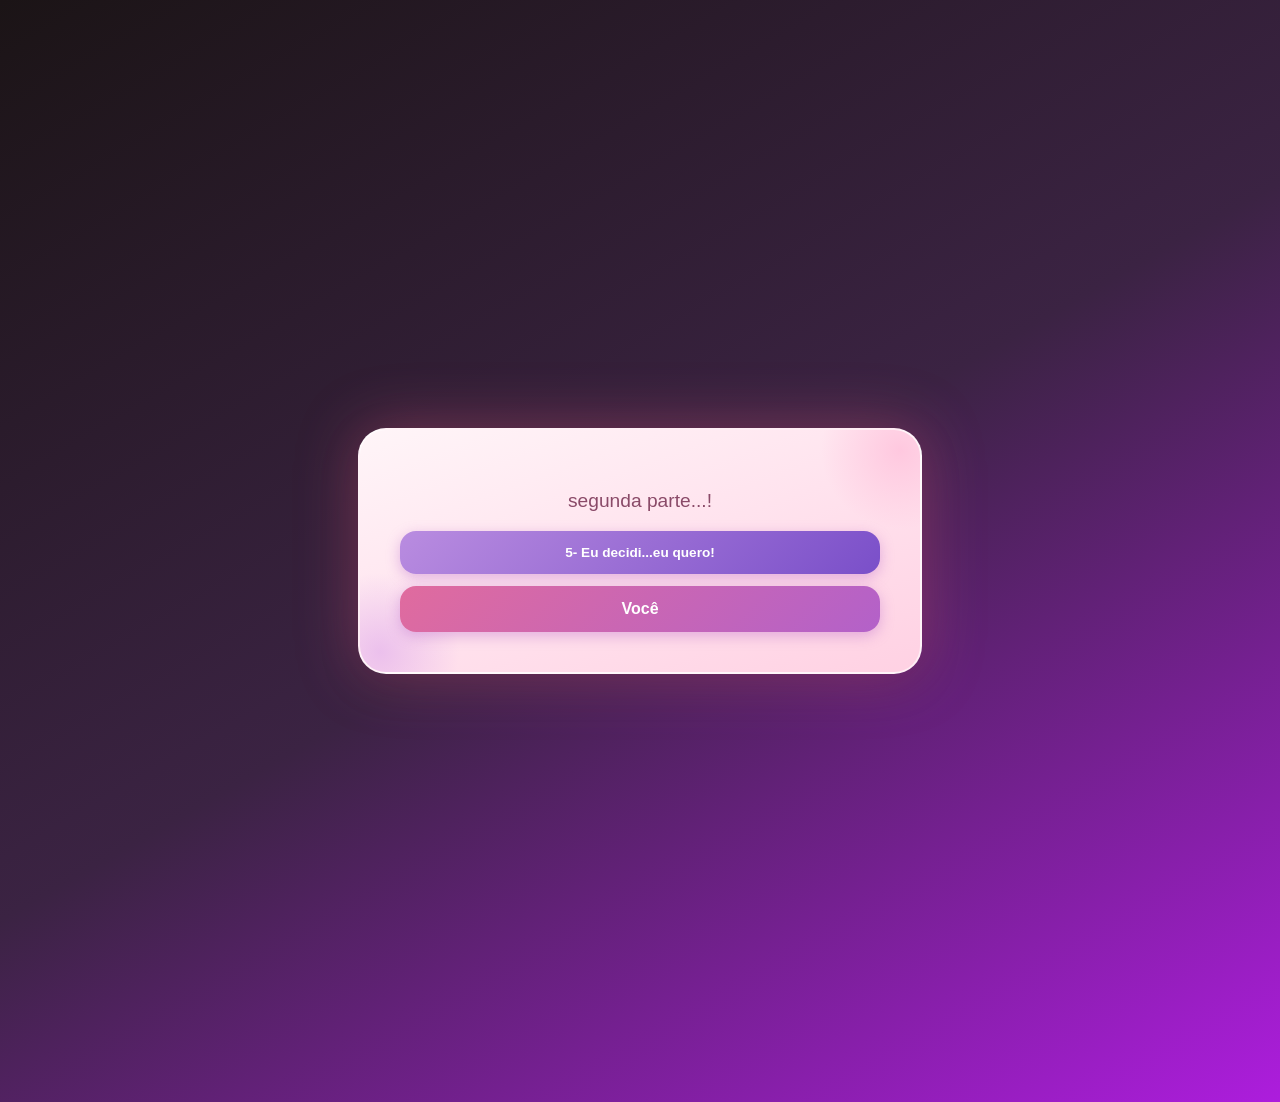
<file: index.html>
<!DOCTYPE html>
<html lang="pt-BR">

<head>
    <meta charset="UTF-8">
    <meta name="viewport" content="width=device-width, initial-scale=1.0">
    <title>Feliz Aniversário!</title>
    <link rel="stylesheet" href="styles.css">
</head>

<body>
    <div class="container">
        <p>segunda parte...!
        </p>
       
       

     
       
        <button id="Button5">5- Eu decidi...eu quero!</button>
        <button id="Buttonvoce">Você</button>


    </div>




     <script>
        document.getElementById('Buttonvoce').addEventListener('click', function () {
            window.location.href = 'voce/voce.html';
        });
    </script>

    <script>
        document.getElementById('Button5').addEventListener('click', function () {
            window.location.href = 'euquero/euquero.html';
        });
    </script>


</body>

</html>
</file>
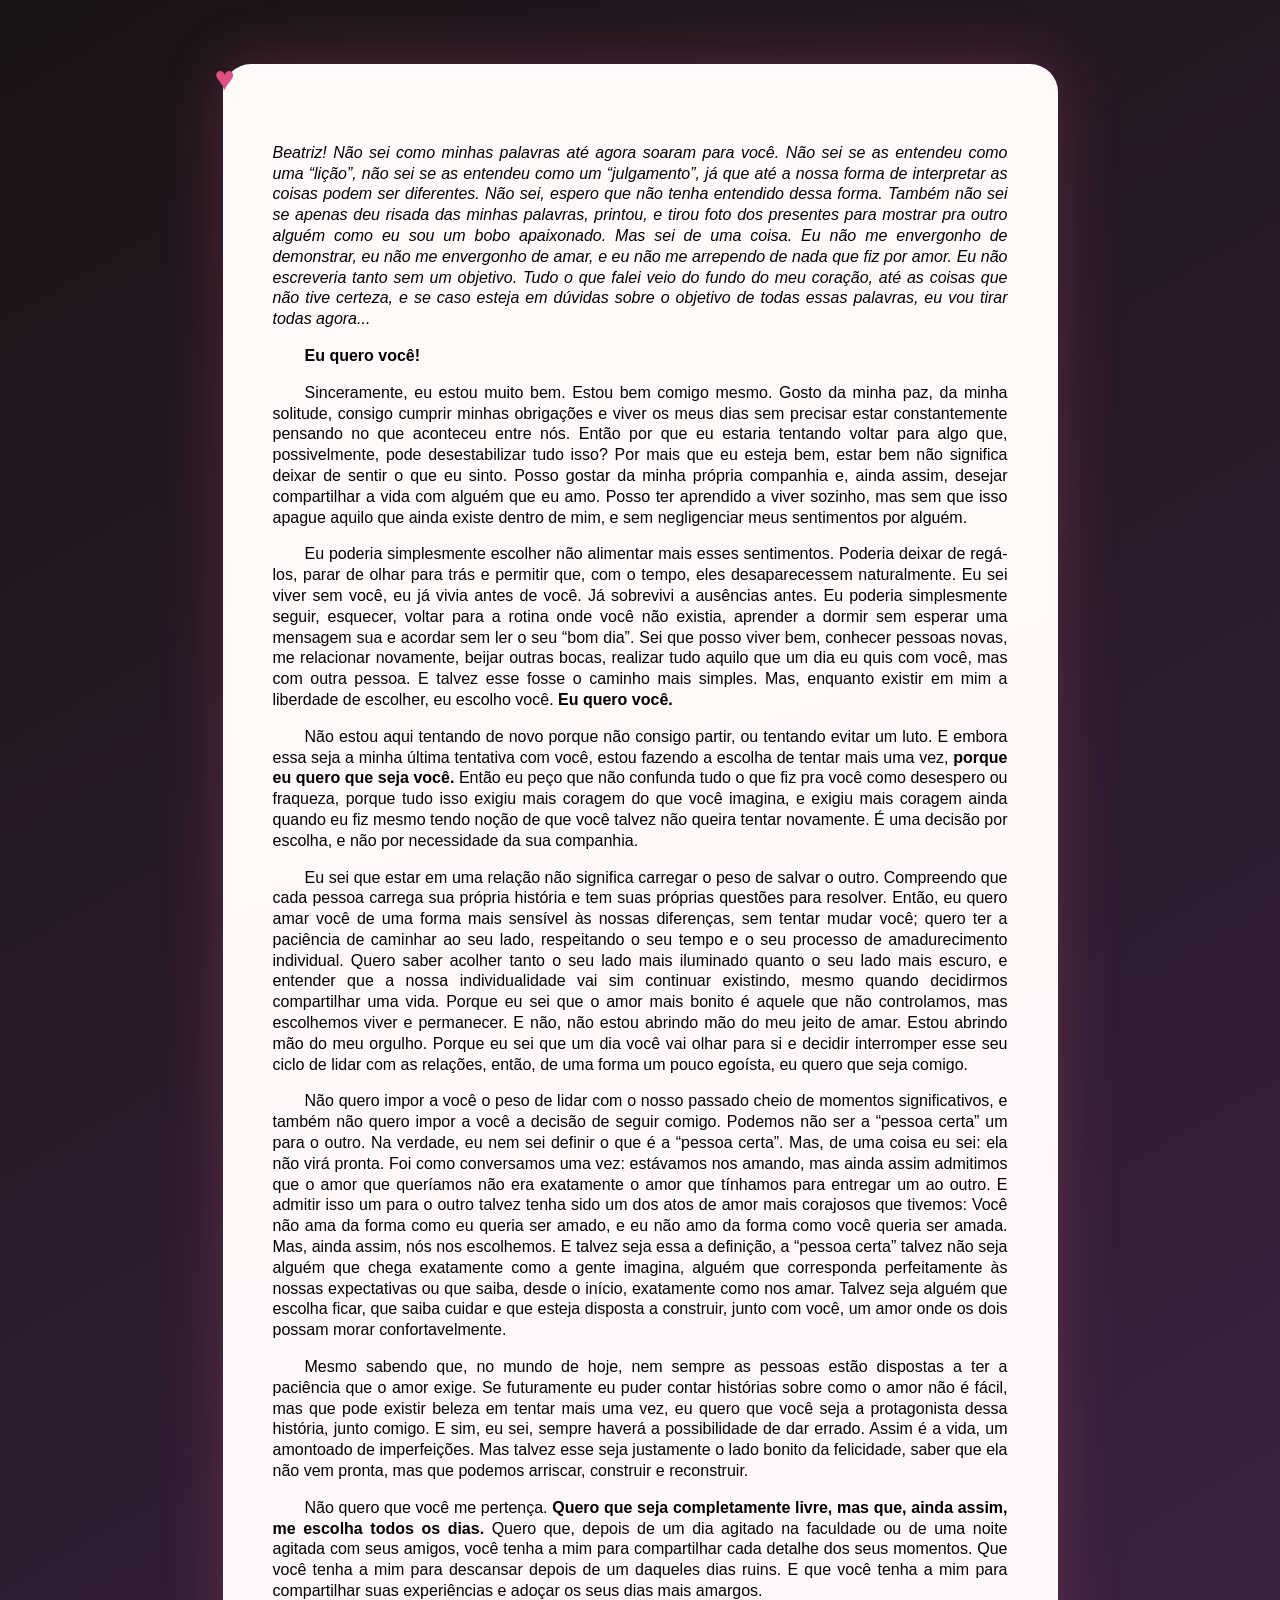
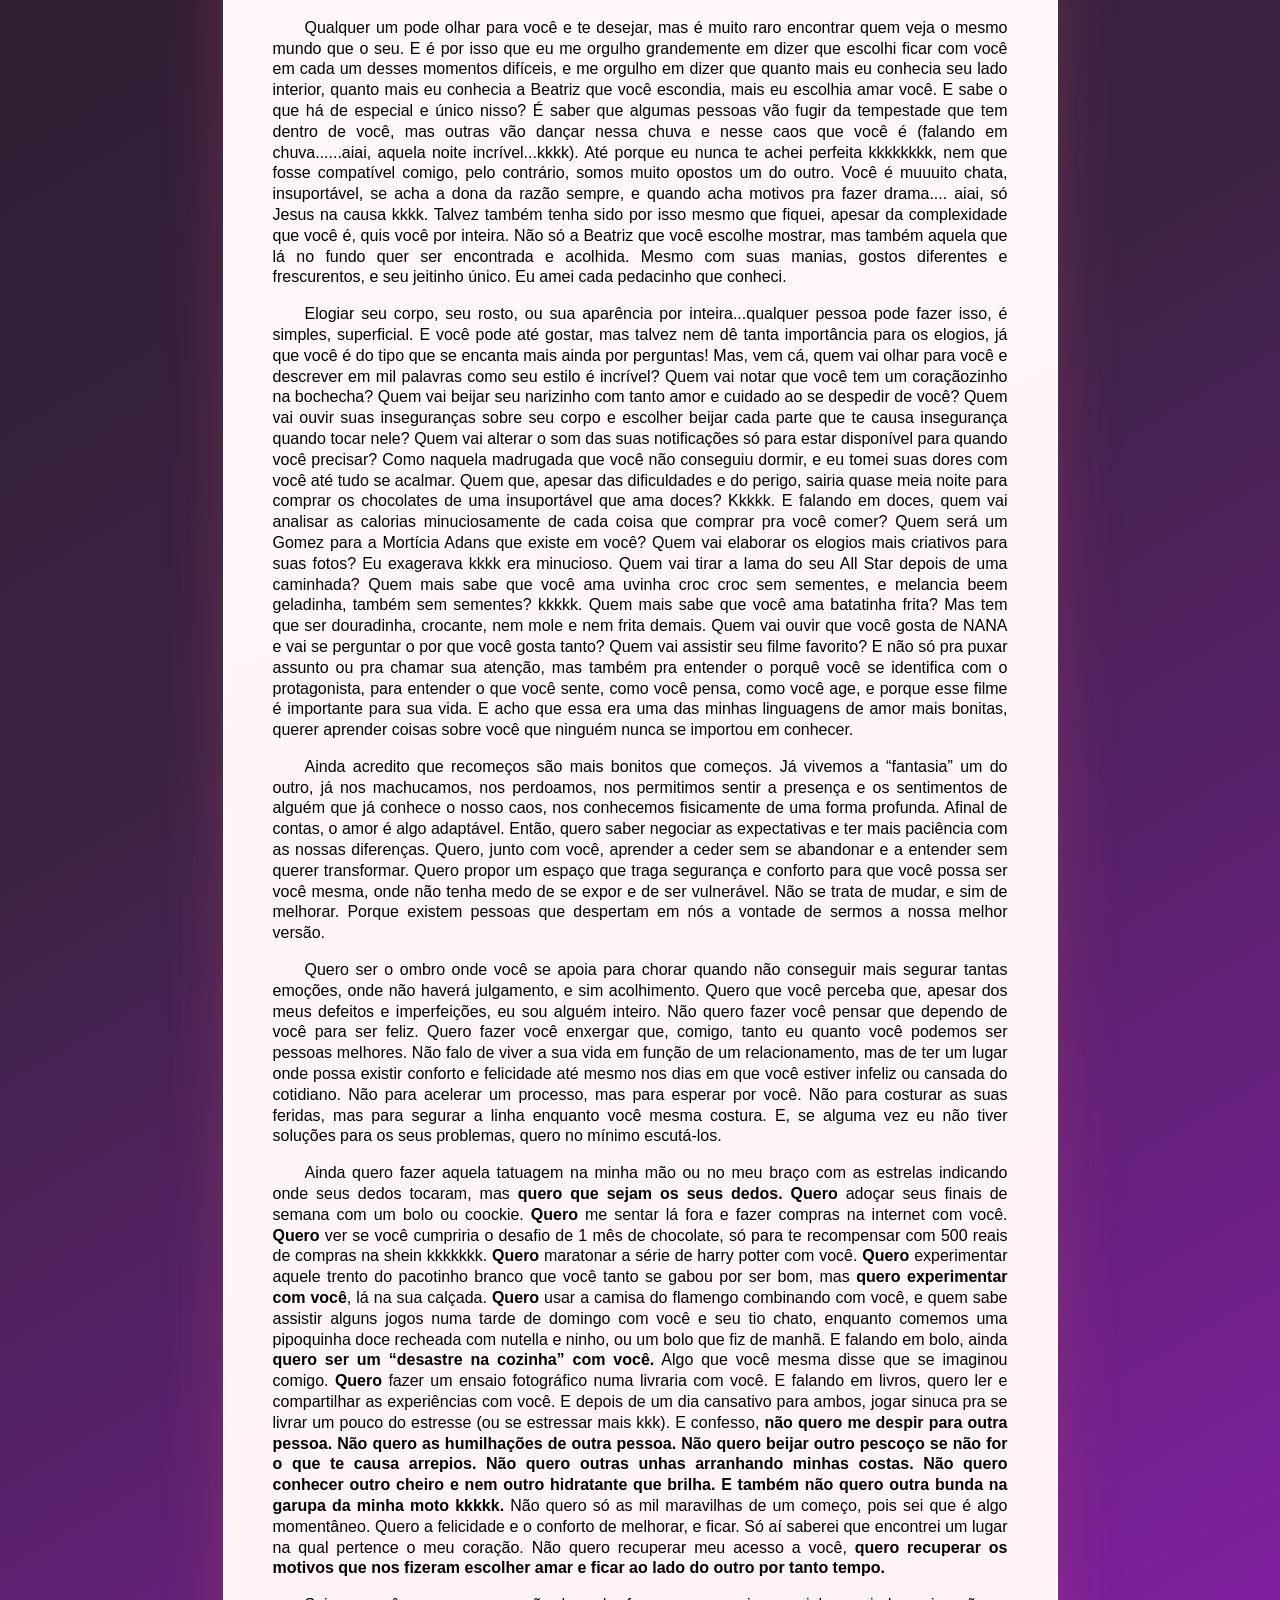
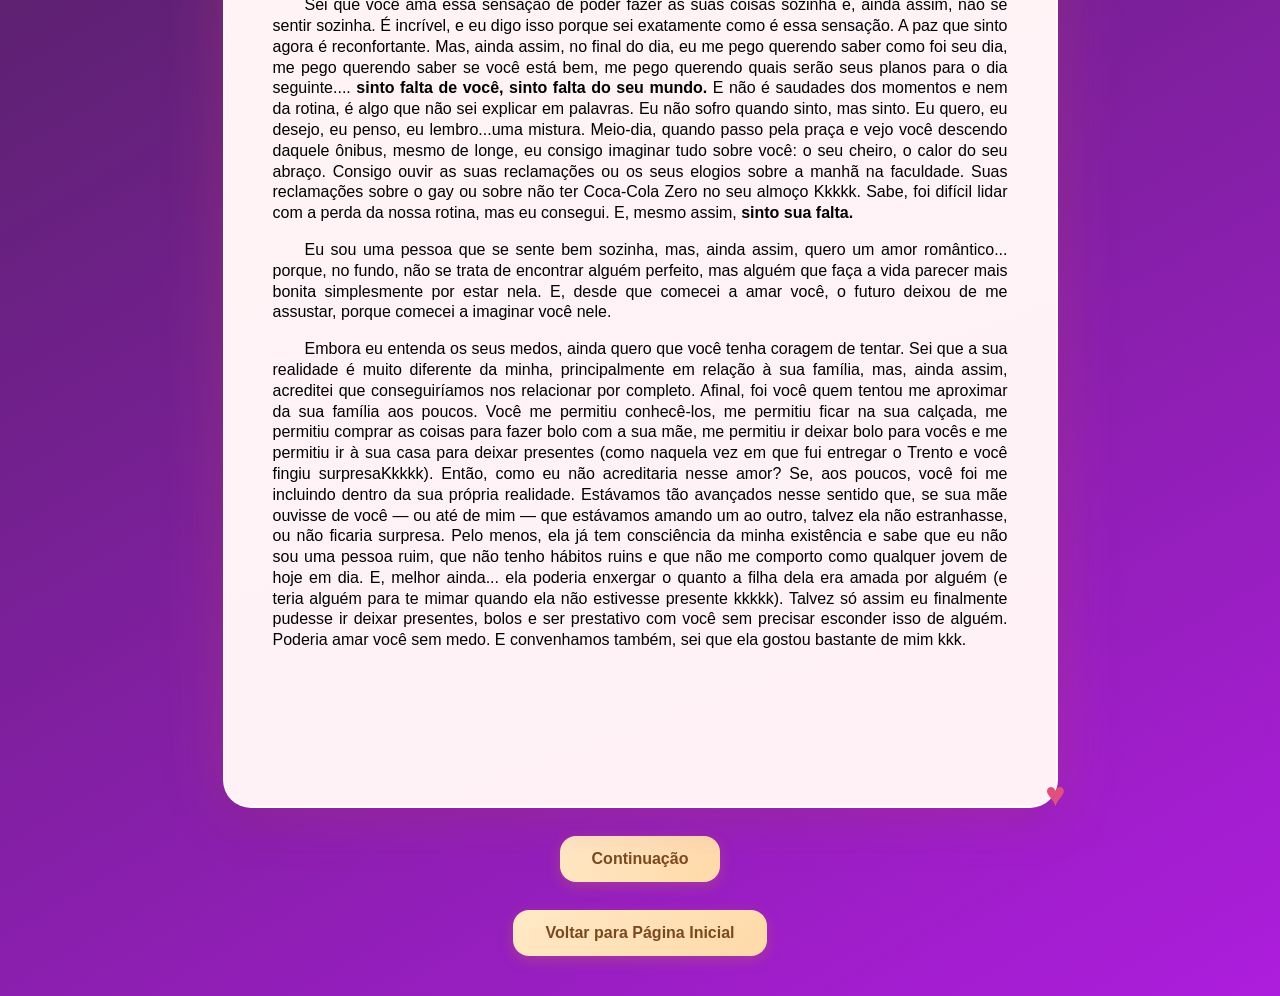
<file: euquero/euquero.html>
<!DOCTYPE html>
<html lang="es">

<head>
    <meta charset="UTF-8">
    <meta name="viewport" content="width=device-width, initial-scale=1.0">
    <title>Feliz aniversario</title>
    <link rel="stylesheet" href="euquero.css">
    <link rel="preconnect" href="https://fonts.googleapis.com">
    <link rel="preconnect" href="https://fonts.gstatic.com" crossorigin>
    <link href="https://fonts.googleapis.com/css2?family=Grey+Qo&display=swap" rel="stylesheet">
    <link rel="preconnect" href="https://fonts.googleapis.com">
    <link rel="preconnect" href="https://fonts.gstatic.com" crossorigin>
    <link
        href="https://fonts.googleapis.com/css2?family=Grey+Qo&family=Lora:ital,wght@0,400..700;1,400..700&display=swap"
        rel="stylesheet">
</head>

<body>
    <div class="contenedor">
        <div class="columna-izquierda">

            <div id="carta1">
                <br>
                <em>Beatriz! Não sei como minhas palavras até agora soaram para você. Não sei se as entendeu como uma
                    “lição”, não sei se as entendeu como um “julgamento”, já que até a nossa forma de interpretar as
                    coisas podem ser diferentes. Não sei, espero que não tenha entendido dessa forma. Também não sei se
                    apenas deu risada das minhas palavras, printou, e tirou foto dos presentes para mostrar pra outro
                    alguém como eu sou um bobo apaixonado.
                    Mas sei de uma coisa. Eu não me envergonho de demonstrar, eu não me envergonho de amar, e eu não me
                    arrependo de nada que fiz por amor. Eu não escreveria tanto sem um objetivo. Tudo o que falei veio
                    do fundo do meu coração, até as coisas que não tive certeza, e se caso esteja em dúvidas sobre o
                    objetivo de todas essas palavras, eu vou tirar todas agora...
                </em>
                <br>
                <p><strong>Eu quero você!</strong></p>

                <p>Sinceramente, eu estou muito bem. Estou bem comigo mesmo. Gosto da minha paz, da minha solitude,
                    consigo cumprir minhas obrigações e viver os meus dias sem precisar estar constantemente pensando no
                    que aconteceu entre nós. Então por que eu estaria tentando voltar para algo que, possivelmente, pode
                    desestabilizar tudo isso? Por mais que eu esteja bem, estar bem não significa deixar de sentir o que
                    eu sinto. Posso gostar da minha própria companhia e, ainda assim, desejar compartilhar a vida com
                    alguém que eu amo. Posso ter aprendido a viver sozinho, mas sem que isso apague aquilo que ainda
                    existe dentro de mim, e sem negligenciar meus sentimentos por alguém.</p>

                <p> Eu poderia simplesmente escolher não alimentar mais esses sentimentos. Poderia deixar de regá-los,
                    parar de olhar para trás e permitir que, com o tempo, eles desaparecessem naturalmente. Eu sei viver
                    sem você, eu já vivia antes de você. Já sobrevivi a ausências antes. Eu poderia simplesmente seguir,
                    esquecer, voltar para a rotina onde você não existia, aprender a dormir sem esperar uma mensagem sua
                    e acordar sem ler o seu “bom dia”. Sei que posso viver bem, conhecer pessoas novas, me relacionar
                    novamente, beijar outras bocas, realizar tudo aquilo que um dia eu quis com você, mas com outra
                    pessoa. E talvez esse fosse o caminho mais simples. Mas, enquanto existir em mim a liberdade de
                    escolher, eu escolho você. <strong>Eu quero você.</strong></p>

                <p>Não estou aqui tentando de novo porque não consigo partir, ou tentando evitar um luto. E embora essa
                    seja a minha última tentativa com você, estou fazendo a escolha de tentar mais uma vez,
                    <strong>porque eu
                        quero que seja você.</strong> Então eu peço que não confunda tudo o que fiz pra você como
                    desespero ou
                    fraqueza, porque tudo isso exigiu mais coragem do que você imagina, e exigiu mais coragem ainda
                    quando eu fiz mesmo tendo noção de que você talvez não queira tentar novamente. É uma decisão por
                    escolha, e não por necessidade da sua companhia.
                </p>

                <p>Eu sei que estar em uma relação não significa carregar o peso de salvar o outro. Compreendo que cada
                    pessoa carrega sua própria história e tem suas próprias questões para resolver. Então, eu quero amar
                    você de uma forma mais sensível às nossas diferenças, sem tentar mudar você; quero ter a paciência
                    de caminhar ao seu lado, respeitando o seu tempo e o seu processo de amadurecimento individual.
                    Quero saber acolher tanto o seu lado mais iluminado quanto o seu lado mais escuro, e entender que a
                    nossa individualidade vai sim continuar existindo, mesmo quando decidirmos compartilhar uma vida.
                    Porque eu sei que o amor mais bonito é aquele que não controlamos, mas escolhemos viver e
                    permanecer. E não, não estou abrindo mão do meu jeito de amar. Estou abrindo mão do meu orgulho.
                    Porque eu sei que um dia você vai olhar para si e decidir interromper esse seu ciclo de lidar com as
                    relações, então, de uma forma um pouco egoísta, eu quero que seja comigo.</p>

                <p>Não quero impor a você o peso de lidar com o nosso passado cheio de momentos significativos, e também
                    não quero impor a você a decisão de seguir comigo. Podemos não ser a “pessoa certa” um para o outro.
                    Na verdade, eu nem sei definir o que é a “pessoa certa”. Mas, de uma coisa eu sei: ela não virá
                    pronta. Foi como conversamos uma vez: estávamos nos amando, mas ainda assim admitimos que o amor que
                    queríamos não era exatamente o amor que tínhamos para entregar um ao outro. E admitir isso um para o
                    outro talvez tenha sido um dos atos de amor mais corajosos que tivemos: Você não ama da forma como
                    eu queria ser amado, e eu não amo da forma como você queria ser amada. Mas, ainda assim, nós nos
                    escolhemos. E talvez seja essa a definição, a “pessoa certa” talvez não seja alguém que chega
                    exatamente como a gente imagina, alguém que corresponda perfeitamente às nossas expectativas ou que
                    saiba, desde o início, exatamente como nos amar. Talvez seja alguém que escolha ficar, que saiba
                    cuidar e que esteja disposta a construir, junto com você, um amor onde os dois possam morar
                    confortavelmente.</p>

                <p>Mesmo sabendo que, no mundo de hoje, nem sempre as pessoas estão dispostas a ter a paciência que o
                    amor exige. Se futuramente eu puder contar histórias sobre como o amor não é fácil, mas que pode
                    existir beleza em tentar mais uma vez, eu quero que você seja a protagonista dessa história, junto
                    comigo. E sim, eu sei, sempre haverá a possibilidade de dar errado. Assim é a vida, um amontoado de
                    imperfeições. Mas talvez esse seja justamente o lado bonito da felicidade, saber que ela não vem
                    pronta, mas que podemos arriscar, construir e reconstruir.
                </p>

                <p> Não quero que você me pertença. <strong>Quero que seja completamente livre, mas que, ainda assim, me
                        escolha
                        todos os dias.</strong> Quero que, depois de um dia agitado na faculdade ou de uma noite agitada
                    com seus
                    amigos, você tenha a mim para compartilhar cada detalhe dos seus momentos. Que você tenha a mim para
                    descansar depois de um daqueles dias ruins. E que você tenha a mim para compartilhar suas
                    experiências e adoçar os seus dias mais amargos.</p>

                <p>Qualquer um pode olhar para você e te desejar, mas é muito raro encontrar quem veja o mesmo mundo que
                    o seu. E é por isso que eu me orgulho grandemente em dizer que escolhi ficar com você em cada um
                    desses momentos difíceis, e me orgulho em dizer que quanto mais eu conhecia seu lado interior,
                    quanto mais eu conhecia a Beatriz que você escondia, mais eu escolhia amar você. E sabe o que há de
                    especial e único nisso? É saber que algumas pessoas vão fugir da tempestade que tem dentro de você,
                    mas outras vão dançar nessa chuva e nesse caos que você é (falando em chuva......aiai, aquela noite
                    incrível...kkkk). Até porque eu nunca te achei perfeita kkkkkkkk, nem que fosse compatível comigo,
                    pelo contrário, somos muito opostos um do outro. Você é muuuito chata, insuportável, se acha a dona
                    da razão sempre, e quando acha motivos pra fazer drama.... aiai, só Jesus na causa kkkk. Talvez
                    também tenha sido por isso mesmo que fiquei, apesar da complexidade que você é, quis você por
                    inteira. Não só a Beatriz que você escolhe mostrar, mas também aquela que lá no fundo quer ser
                    encontrada e acolhida. Mesmo com suas manias, gostos diferentes e frescurentos, e seu jeitinho
                    único. Eu amei cada pedacinho que conheci. </p>

                <p>Elogiar seu corpo, seu rosto, ou sua aparência por inteira...qualquer pessoa pode fazer isso, é
                    simples, superficial. E você pode até gostar, mas talvez nem dê tanta importância para os elogios,
                    já que você é do tipo que se encanta mais ainda por perguntas! Mas, vem cá, quem vai olhar para você
                    e descrever em mil palavras como seu estilo é incrível? Quem vai notar que você tem um coraçãozinho
                    na bochecha? Quem vai beijar seu narizinho com tanto amor e cuidado ao se despedir de você? Quem vai
                    ouvir suas inseguranças sobre seu corpo e escolher beijar cada parte que te causa insegurança quando
                    tocar nele? Quem vai alterar o som das suas notificações só para estar disponível para quando você
                    precisar? Como naquela madrugada que você não conseguiu dormir, e eu tomei suas dores com você até
                    tudo se acalmar. Quem que, apesar das dificuldades e do perigo, sairia quase meia noite para comprar
                    os chocolates de uma insuportável que ama doces? Kkkkk. E falando em doces, quem vai analisar as
                    calorias minuciosamente de cada coisa que comprar pra você comer? Quem será um Gomez para a Mortícia
                    Adans que existe em você? Quem vai elaborar os elogios mais criativos para suas fotos? Eu exagerava
                    kkkk era minucioso. Quem vai tirar a lama do seu All Star depois de uma caminhada? Quem mais sabe
                    que você ama uvinha croc croc sem sementes, e melancia beem geladinha, também sem sementes? kkkkk.
                    Quem mais sabe que você ama batatinha frita? Mas tem que ser douradinha, crocante, nem mole e nem
                    frita demais. Quem vai ouvir que você gosta de NANA e vai se perguntar o por que você gosta tanto?
                    Quem vai assistir seu filme favorito? E não só pra puxar assunto ou pra chamar sua atenção, mas
                    também pra entender o porquê você se identifica com o protagonista, para entender o que você sente,
                    como você pensa, como você age, e porque esse filme é importante para sua vida. E acho que essa era
                    uma das minhas linguagens de amor mais bonitas, querer aprender coisas sobre você que ninguém nunca
                    se importou em conhecer.</p>

                <p>Ainda acredito que recomeços são mais bonitos que começos. Já vivemos a “fantasia” um do outro, já
                    nos machucamos, nos perdoamos, nos permitimos sentir a presença e os sentimentos de alguém que já
                    conhece o nosso caos, nos conhecemos fisicamente de uma forma profunda. Afinal de contas, o amor é
                    algo adaptável. Então, quero saber negociar as expectativas e ter mais paciência com as nossas
                    diferenças. Quero, junto com você, aprender a ceder sem se abandonar e a entender sem querer
                    transformar. Quero propor um espaço que traga segurança e conforto para que você possa ser você
                    mesma, onde não tenha medo de se expor e de ser vulnerável. Não se trata de mudar, e sim de
                    melhorar. Porque existem pessoas que despertam em nós a vontade de sermos a nossa melhor versão.</p>

                <p>Quero ser o ombro onde você se apoia para chorar quando não conseguir mais segurar tantas emoções,
                    onde não haverá julgamento, e sim acolhimento. Quero que você perceba que, apesar dos meus defeitos
                    e imperfeições, eu sou alguém inteiro. Não quero fazer você pensar que dependo de você para ser
                    feliz. Quero fazer você enxergar que, comigo, tanto eu quanto você podemos ser pessoas melhores. Não
                    falo de viver a sua vida em função de um relacionamento, mas de ter um lugar onde possa existir
                    conforto e felicidade até mesmo nos dias em que você estiver infeliz ou cansada do cotidiano. Não
                    para acelerar um processo, mas para esperar por você. Não para costurar as suas feridas, mas para
                    segurar a linha enquanto você mesma costura. E, se alguma vez eu não tiver soluções para os seus
                    problemas, quero no mínimo escutá-los.</p>

                <p>Ainda quero fazer aquela tatuagem na minha mão ou no meu braço com as estrelas indicando onde seus
                    dedos tocaram, mas <strong>quero que sejam os seus dedos. Quero</strong> adoçar seus finais de
                    semana com um bolo ou
                    coockie. <strong>Quero</strong> me sentar lá fora e fazer compras na internet com você.
                    <strong>Quero</strong> ver se você cumpriria o
                    desafio de 1 mês de chocolate, só para te recompensar com 500 reais de compras na shein kkkkkkk.
                    <strong>Quero</strong> maratonar a série de harry potter com você. <strong>Quero</strong>
                    experimentar aquele trento do pacotinho
                    branco que você tanto se gabou por ser bom, mas <strong>quero experimentar com você</strong>, lá na
                    sua calçada.
                    <strong>Quero</strong> usar a camisa do flamengo combinando com você, e quem sabe assistir alguns
                    jogos numa tarde de
                    domingo com você e seu tio chato, enquanto comemos uma pipoquinha doce recheada com nutella e ninho,
                    ou um bolo que fiz de manhã. E falando em bolo, ainda <strong>quero ser um “desastre na cozinha” com
                        você.</strong>
                    Algo que você mesma disse que se imaginou comigo. <strong>Quero</strong> fazer um ensaio fotográfico
                    numa livraria
                    com você. E falando em livros, quero ler e compartilhar as experiências com você. E depois de um dia
                    cansativo para ambos, jogar sinuca pra se livrar um pouco do estresse (ou se estressar mais kkk). E
                    confesso, <strong>não quero me despir para outra pessoa. Não quero as humilhações de outra pessoa.
                        Não quero
                        beijar outro pescoço se não for o que te causa arrepios. Não quero outras unhas arranhando
                        minhas
                        costas. Não quero conhecer outro cheiro e nem outro hidratante que brilha. E também não quero
                        outra
                        bunda na garupa da minha moto kkkkk.</strong> Não quero só as mil maravilhas de um começo, pois
                    sei que é
                    algo momentâneo. Quero a felicidade e o conforto de melhorar, e ficar. Só aí saberei que encontrei
                    um lugar na qual pertence o meu coração. Não quero recuperar meu acesso a você, <strong>quero
                        recuperar os
                        motivos que nos fizeram escolher amar e ficar ao lado do outro por tanto tempo.</strong>
                </p>

                <p>Sei que você ama essa sensação de poder fazer as suas coisas sozinha e, ainda assim, não se sentir
                    sozinha. É incrível, e eu digo isso porque sei exatamente como é essa sensação. A paz que sinto
                    agora é reconfortante. Mas, ainda assim, no final do dia, eu me pego querendo saber como foi seu
                    dia, me pego querendo saber se você está bem, me pego querendo quais serão seus planos para o dia
                    seguinte.... <strong>sinto falta de você, sinto falta do seu mundo.</strong> E não é saudades dos
                    momentos e nem da
                    rotina, é algo que não sei explicar em palavras. Eu não sofro quando sinto, mas sinto. Eu quero, eu
                    desejo, eu penso, eu lembro...uma mistura. Meio-dia, quando passo pela praça e vejo você descendo
                    daquele ônibus, mesmo de longe, eu consigo imaginar tudo sobre você: o seu cheiro, o calor do seu
                    abraço. Consigo ouvir as suas reclamações ou os seus elogios sobre a manhã na faculdade. Suas
                    reclamações sobre o gay ou sobre não ter Coca-Cola Zero no seu almoço Kkkkk. Sabe, foi difícil lidar
                    com a perda da nossa rotina, mas eu consegui. E, mesmo assim, <strong>sinto sua falta.</strong> </p>

                <p>Eu sou uma pessoa que se sente bem sozinha, mas, ainda assim, quero um amor romântico... porque, no
                    fundo, não se trata de encontrar alguém perfeito, mas alguém que faça a vida parecer mais bonita
                    simplesmente por estar nela. E, desde que comecei a amar você, o futuro deixou de me assustar,
                    porque comecei a imaginar você nele.</p>

                <p>Embora eu entenda os seus medos, ainda quero que você tenha coragem de tentar. Sei que a sua
                    realidade é muito diferente da minha, principalmente em relação à sua família, mas, ainda assim,
                    acreditei que conseguiríamos nos relacionar por completo. Afinal, foi você quem tentou me aproximar
                    da sua família aos poucos. Você me permitiu conhecê-los, me permitiu ficar na sua calçada, me
                    permitiu comprar as coisas para fazer bolo com a sua mãe, me permitiu ir deixar bolo para vocês e me
                    permitiu ir à sua casa para deixar presentes (como naquela vez em que fui entregar o Trento e você
                    fingiu surpresaKkkkk). Então, como eu não acreditaria nesse amor? Se, aos poucos, você foi me
                    incluindo dentro da sua própria realidade. Estávamos tão avançados nesse sentido que, se sua mãe
                    ouvisse de você — ou até de mim — que estávamos amando um ao outro, talvez ela não estranhasse, ou
                    não ficaria surpresa. Pelo menos, ela já tem consciência da minha existência e sabe que eu não sou
                    uma pessoa ruim, que não tenho hábitos ruins e que não me comporto como qualquer jovem de hoje em
                    dia. E, melhor ainda... ela poderia enxergar o quanto a filha dela era amada por alguém (e teria
                    alguém para te mimar quando ela não estivesse presente kkkkk). Talvez só assim eu finalmente pudesse
                    ir deixar presentes, bolos e ser prestativo com você sem precisar esconder isso de alguém. Poderia
                    amar você sem medo. E convenhamos também, sei que ela gostou bastante de mim kkk.</p>


                <br><br>

                <br>

                <br>


            </div>
            <div id="mensajeOculto" style="display: none;">
                <br>

                <p>Eu sei que a vida real não é como nos filmes — como Diário de uma Paixão —, que tantas vezes nos
                    fazem acreditar na ideia de que “quem ama de verdade espera” ou de que “quem ama de verdade nunca
                    desiste, independentemente de qualquer coisa”. Mas a vida real também não precisa necessariamente
                    ser como -La La Land- ou -Past Lives-, com a ideia de que amar também é deixar ir, ou de que nem
                    todo amor foi feito para terminar junto. Talvez a verdade seja que a vida não precise seguir nenhum
                    desses roteiros. Nós construímos as nossas próprias histórias. Somos, dentro dos limites daquilo que
                    a vida nos permite, autores das nossas escolhas. Podemos mudar de caminho, recomeçar, tentar
                    novamente, escrever novos capítulos e até reescrever partes daquilo que acreditávamos estar
                    terminado. E é isso que eu quero fazer com a minha parte da nossa história. Não porque eu ache que
                    você me deve um futuro comigo. Não porque eu ache que amar alguém significa necessariamente ficar
                    com essa pessoa. E muito menos porque eu queira ignorar tudo aquilo que aconteceu entre nós. Mas
                    porque, apesar de tudo o que vivemos, apesar dos meus erros, dos seus erros, e dos nossos erros,
                    ainda existe dentro de mim uma parte que consegue imaginar nós dois vivendo coisas que nunca tivemos
                    a oportunidade de viver. Ainda consigo imaginar novos lugares, novas conversas, novas experiências,
                    novos abraços e uma versão de nós dois que tenha aprendido com tudo aquilo que nos machucou. Talvez
                    seja apenas uma possibilidade. Talvez nunca aconteça. Talvez essas metas e imaginações estejam
                    apenas na minha cabeça. Mas eu não quero decidir sozinho que a nossa história terminou enquanto
                    ainda existe em mim a vontade de escrever mais um capítulo. </p>

                <p>Justamente por tanta coisa que escrever tudo isso é tão difícil. Porque eu não sei qual será o lugar
                    que vou ocupar na sua vida daqui para frente. Não sei se ainda existirá espaço para mim nela, não
                    sei se algum dia você vai querer me permitir novamente fazer parte dos seus dias e não sei se o
                    futuro que imagino encontrará espaço no futuro que você deseja. Mas existe uma coisa que eu sei. Eu
                    sei exatamente o lugar que você ocupa na minha vida. E talvez seja por isso que eu ainda esteja
                    aqui, escrevendo.</p>

                <p> A verdade é que a minha vida não fica vazia sem você, mas eu ainda sinto a sua falta. E não é sobre
                    vazio, é sobre expansão, por isso me permito sentir. Sinto falta do seu amor, sinto falta do seu
                    sorriso, dos seus elogios, suas humilhações, seus dramas bobos, sua teimosia, sua chatice...Mesmo
                    minha vida não ficando vazia, ainda me permito sentir sua falta. Enfim, <strong>sinto falta da Anna
                        Beatriz.</strong>
                </p>

                <p>Nunca fui religioso, mas perdi as contas de quantas vezes me ajoelhei e pedi a Deus (e a todas as
                    outras religiões existentes) que nos desse mais uma chance de reparar os nossos erros e sermos
                    melhores um para o outro. Posso não entender muito de fé, crenças e essas coisas..., mas existe algo
                    em que acredito: se um dia nós pedirmos por um amor, ou desejarmos profundamente viver um amor,
                    talvez Deus (ou o universo, sei lá) não nos entregue de bandeja aquilo que pedimos, mas nos dê a
                    oportunidade de tentar......E por isso estou aqui. Mesmo entendendo os meus limites e sabendo que
                    isso não depende apenas de mim ou do meu amor, eu quis ter a coragem de ser sincero e tentar uma
                    última vez com você. <strong> Porque eu quero você.</strong></p>

                <p>Quero que você me veja realizando os meus sonhos, quero te ver realizando os seus, quero te ver
                    conquistando os seus objetivos e quero que você me veja conquistando os meus. E, como eu já havia
                    dito tantas vezes para você, quando estiver em meio às adversidades da vida, <strong>eu quero ser a
                        sua
                        escada.</strong> Não para caminhar por você, nem para carregar aquilo que é seu, mas para estar
                    ali quando
                    você precisar de apoio para continuar subindo. Mesmo sem saber tudo sobre você, quero continuar me
                    apaixonando por você todos os dias enquanto você desaprende o seu modo de sobrevivência. E, embora
                    eu queira que você volte, existe algo que considero ainda mais importante: <strong>eu não quero que
                        você
                        volte apenas por saudade.</strong> Porque a saudade pode suavizar as lembranças. Pode fazer com
                    que os
                    momentos bons ocupem mais espaço do que os motivos que fizeram você partir. Quero que você volte
                    porque quer. Porque está disposta. Disposta a ouvir, a falar, a se esforçar, a aprender e,
                    principalmente, a construir algo diferente daquilo que tivemos antes. E, se você não quiser nada
                    disso, tudo bem, eu vou respeitar. Porque o que eu quero não é apenas ter você de volta. Eu quero
                    que, se um dia você voltar, seja porque escolheu estar aqui, e escolheu experimentar de verdade o
                    amor verdadeiro que sempre existiu entre nós dois. </p>

                <p>Ter coragem de querer ser muito amada, e de sentir, também é amor próprio. Então me deixa plantar
                    amor e afeto nesse seu coração inquieto e complicado. Consegue se aproximar de mim, e dizer que não
                    sente mais nada??... Consegue se aproximar de mim, sentir o cheiro daquele Malbec doce ou daquele
                    Bomb Black, olhar diretamente nos meus olhos e me dizer que não sente mais nada por mim? Peço apenas
                    que pense mais uma vez: você estava tentando fugir de mim ou estava tentando fugir de uma fase, de
                    tudo aquilo que estava sentindo e de tudo o que aquela fase da nossa vida estava exigindo de você?
                    Eu sei que, quando deixamos de regar determinados sentimentos, eles podem desaparecer.... mas ainda
                    quero que você experimente. Experimente voltar a regar esses sentimentos por mim. Me abrace com
                    aquela mesma intensidade, olhe nos meus olhos sorrindo como a gente se olhava antes de dizer “eu te
                    amo” um para o outro. Me abrace como naquelas noites que eu beijava sua testa e seu narizinho antes
                    de nos despedirmos. Quero que, pelo menos uma última vez você não fuja, e que me dê a última
                    resposta olhando nos meus olhos. Independente da sua reposta, eu entenderei.</p>

                <p>Sei que amar alguém é dar ao outro o poder de te machucar, sempre soube disso desde que decidi
                    amá-la, então eu sabia onde eu estava entrando, sabia dos riscos, das consequências, mas te amei
                    mesmo assim. Então quando pensar em qual será sua resposta para mim, lembre-se, não foi um
                    sentimento unilateral, amamos! Desculpe-me por chegar só depois do seu passado de traumas e
                    problemas mal resolvidos, mas quero ser a pessoa que finalmente te ensina a não ter medo do amor. E
                    como você sabe, “minha forma de amar preocuparia um psicólogo, mas encantaria um poeta”, e embora a
                    razão seja o caminho mais viável, também quero poder viver a poesia do amor, e do agora (Carpe
                    Diem).</p>

                <p>Talvez eu quebre a cara com as minhas expectativas. Talvez tudo isso não aconteça da maneira como eu
                    imagino. Mas é um alivio saber que apesar de tudo, eu estou sendo sincero com meus sentimentos e com
                    as pessoas que eu amo. Embora eu saia machucado, sinto-me orgulhoso em saber que eu sou tudo aquilo
                    que sinto, e não aquilo de que fujo.</p>

                <p><strong>Por fim...</strong></p>
                <p>Deixei claro meus sentimentos. Não sei qual será sua reação lendo tudo isso, mas posso dizer
                    firmemente que não me arrependo de nada que vivi e fiz com você e por você. Não sei se algo te faria
                    pensar em uma possível reconciliação ou numa nova tentativa de viver algo comigo, e tá tudo bem.
                    Muitas vezes pensei que eu deveria ser menos intenso, mas percebi que essa é uma das partes mais
                    bonitas em mim no meio de uma geração tão vazia. É como dizia van gogh: “ser intenso nesse mundo
                    custa caro, mas ser raso custa a alma. Porque sentir profundamente pode nos machucar, mas deixar de
                    sentir pode nos esvaziar por inteiro”. E eu prefiro sentir profundamente e ser sincero com esses
                    sentimentos, do que viver vazio e mentindo para mim mesmo.</p>

                <P>Não sou superficial, e não gosto de relações superficiais, desde me importar com seu futuro até se
                    preocupar com um pequeno corte no seu dedo e ir correndo comprar curativos, esse sou eu. Você sabe
                    como eu sou, sabe como eu amo, sabe como eu enxergo e trato quem eu amo, você aproveitou cada
                    momento bom do meu amor por você. Sei que te tirei risos em dias ruins, sei que adocei alguns dos
                    seus dias amargos, sei que surpreendi você em dias que pra você seriam dias comuns, e sei que não
                    medi esforços para ser um apoio para você. O amor que eu sou é aquele onde passamos por tanta coisa
                    e ainda assim nós nos escolhemos, com todas as adversidades que nos acompanham. O amor que cuida da
                    outra pessoa quando alguém está doente. Que limpa o vomito quando a outra pessoa não consegue se
                    cuidar sozinha. Que consola às 3 da manhã quando a outra pessoa não está bem. Que aprende e não se
                    prende aos limites para proporcionar algo que a outra pessoa ama e quer. Que aprende a sair da
                    própria zona de conforto para cuidar e ser o que a outra pessoa precisa no momento. Do tipo que 
                    guardava as coisas importantes sobre você em pastas (até mesmo suas fotos)... </p> 
                    
                    <img src="printpasta.jpg" alt="" class="printpast">
                    
                    <p>Esse sou eu,
                    falho, mas verdadeiro, intenso e disposto. Tanto o amor quanto a chuva são para quem não tem medo de
                    se molhar. E eu nunca me importei em me molhar com você, e por você.</P>

                <P>Apesar dos erros, eu tentei. Está tudo bem lutar por alguém que eu amo, mas não posso lutar para esse
                    alguém me amar. Sei que vou continuar amando você amanhã, depois de amanhã, semana que vem, talvez
                    até o mês que vem. Mas também sei que, quando eu deixo de amar alguém por escolha e decisão da outra
                    pessoa, eu não consigo mais recuperar esses sentimentos, e nem continuar fazendo essa escolha.</P>

                <P><strong>Eu amo muito, Beatriz, e se isso te assusta, não exatamente isso fala sobre mim, mas fala
                        sobre o
                        espaço que você construiu dentro de você.</strong> Se esse é o limite de onde pode receber o
                    amor de quem
                    você ama, eu sinto muito.</P>

                <p>Então, essa é minha última tentativa, por respeito e carinho aos sentimentos que tenho por você,
                    sentimentos esses que você mesma também cultivou ao longo do tempo. Mas, se ainda assim...se com
                    todo meu amor, com todas as minhas virtudes, com todo meu conhecimento sobre seus gostos, com toda
                    minha disponibilidade para tentar, com todo meu desejo de amá-la, e sendo a pessoa por quem você se
                    entregou tanto..., se ainda assim a minha ausência da sua vida for a sua paz, irei respeitá-la, e
                    sumirei de verdade...... Sairei de cabeça erguida por saber que te amei de verdade e fiz todo o
                    possível para cultivar esse amor. Sem mensagens, sem mais nenhuma tentativa.... nada!</p>

                <p><strong>Mas, esperarei pela sua resposta. Ainda acredito nesses sentimentos!</strong></p>

                <img src="montagem.jpg" alt="" class="print">




            </div>
            <button id="toggleMensaje">Continuação</button>
            <button class="btn-voltar" onclick="window.location.href='../index.html'">Voltar para Página
                Inicial</button>

        </div>
        <div class="columna-derecha">

        </div>

    </div>
    <script src="euquero.js"></script>
    <audio autoplay loop>
        <source src="orbiterdamiano.mp3" type="audio/mpeg">
    </audio>
</body>

</html>
</file>
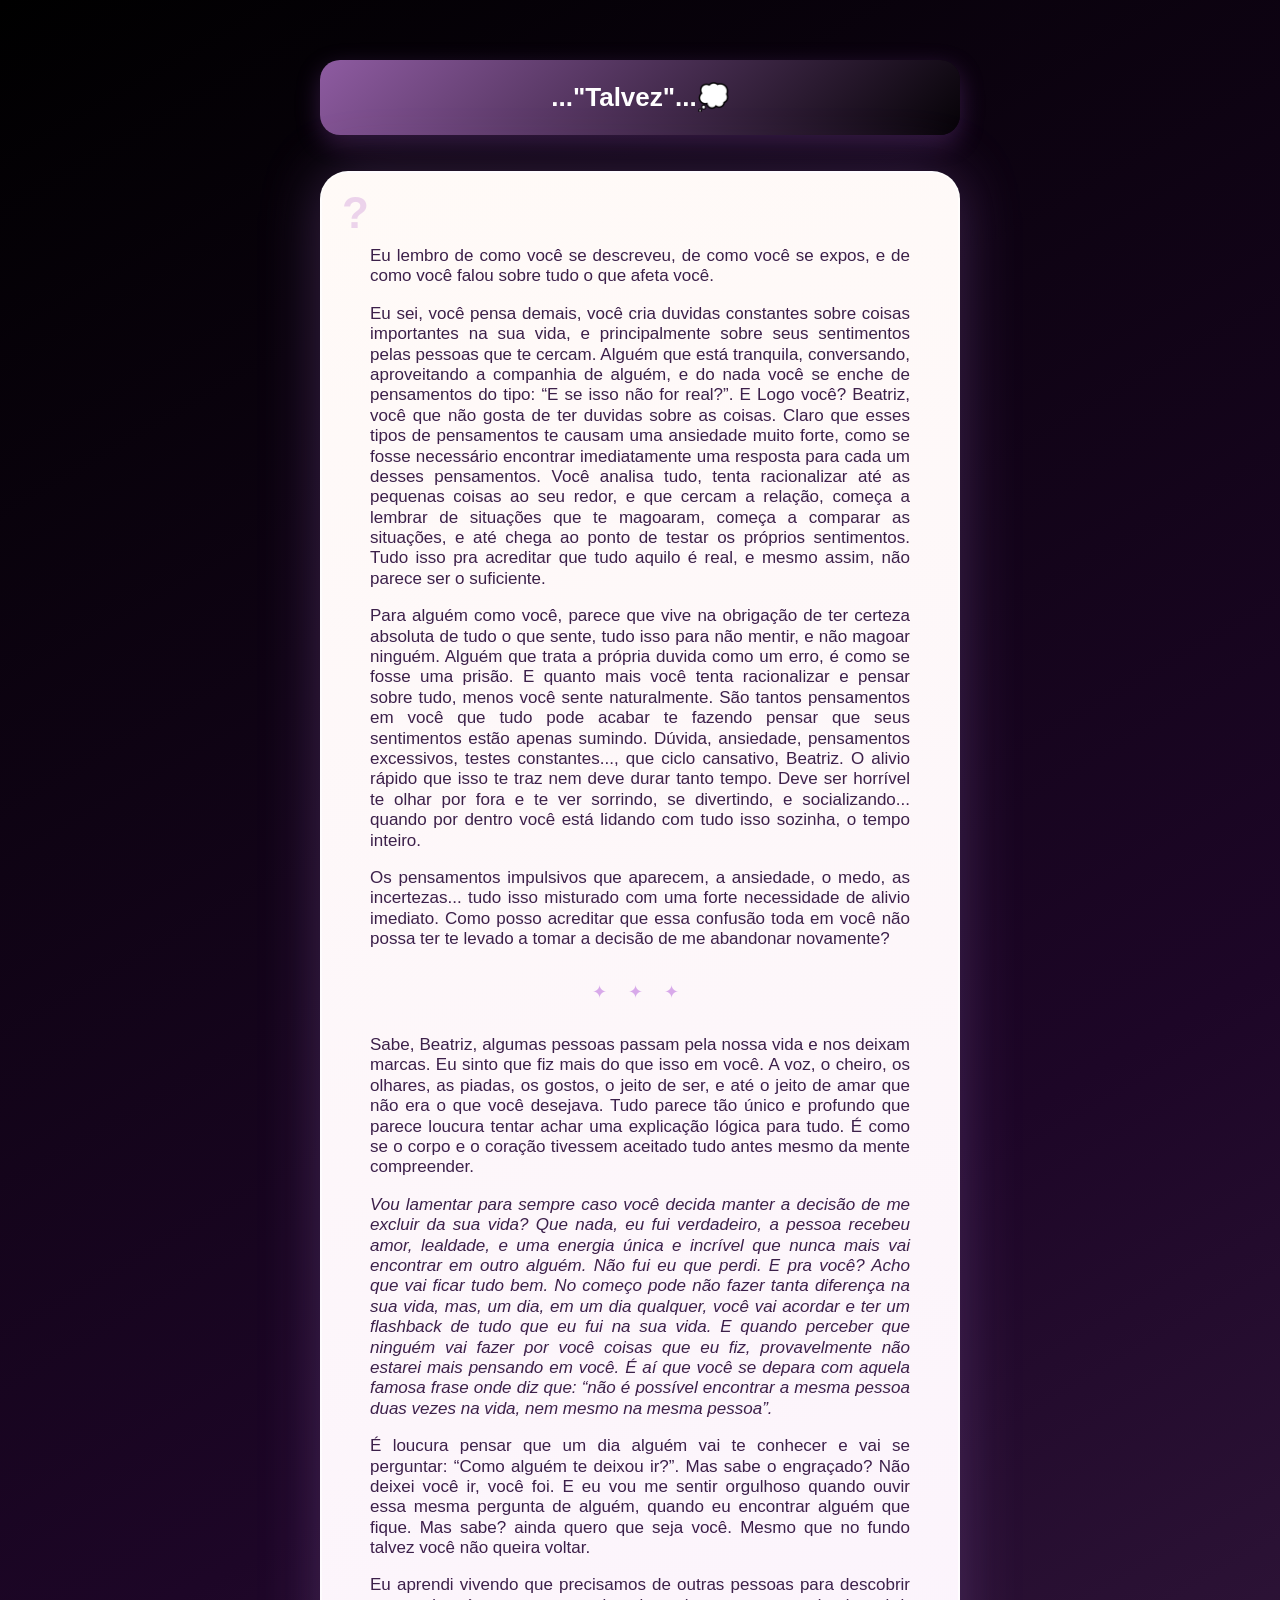
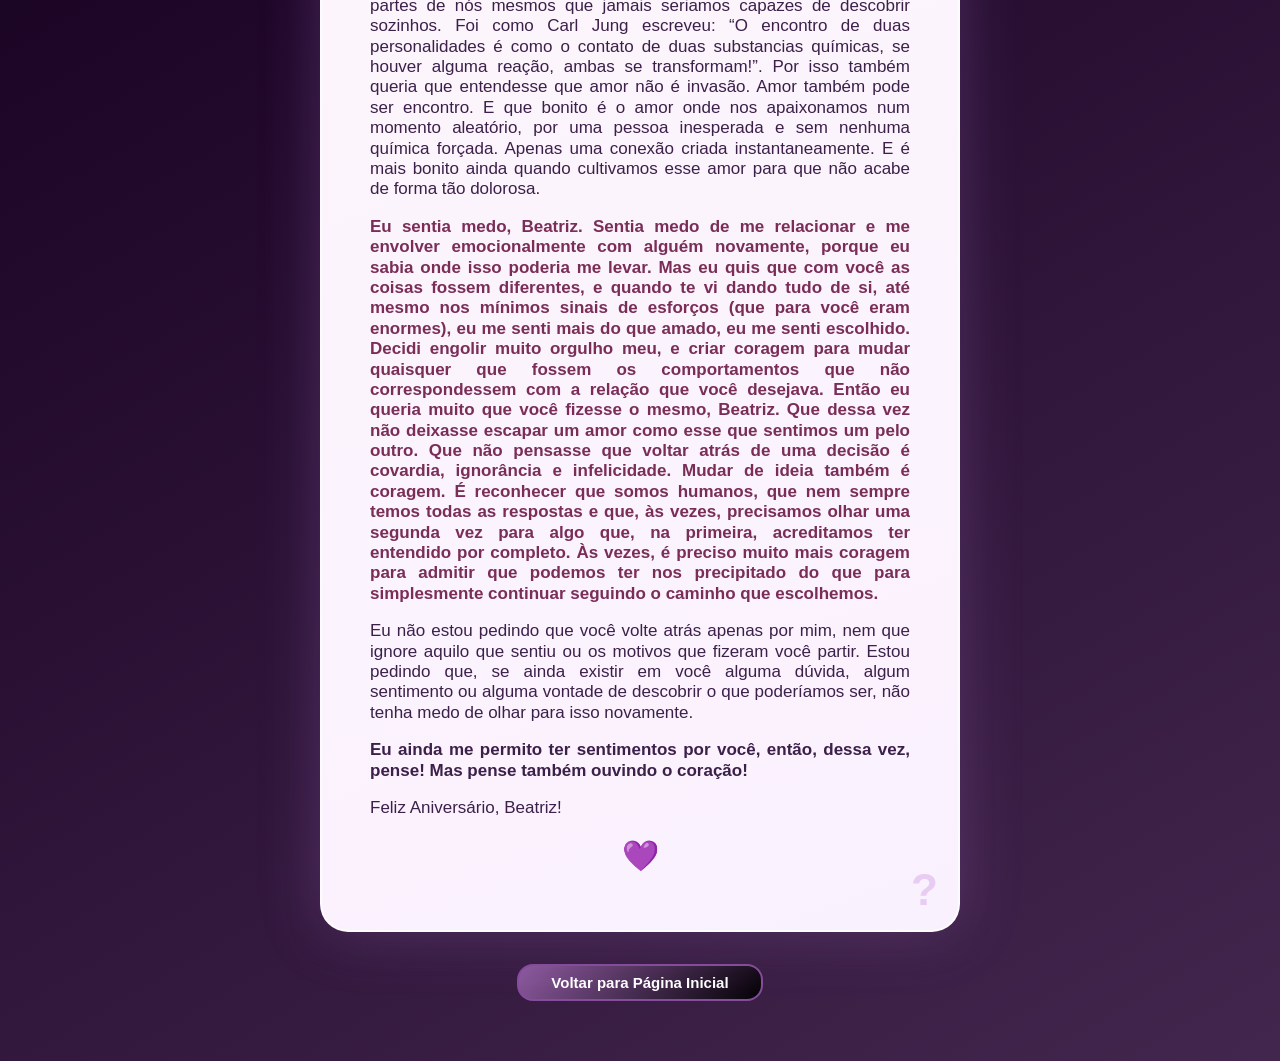
<file: voce/voce.html>
<!DOCTYPE html>
<html lang="pt-BR">

<head>
    <meta charset="UTF-8">
    <meta name="viewport" content="width=device-width, initial-scale=1.0">
    <title>Talvez...</title>
    <link rel="stylesheet" href="voce.css">
    <link rel="preconnect" href="https://fonts.googleapis.com">
    <link rel="preconnect" href="https://fonts.gstatic.com" crossorigin>
    <link href="https://fonts.googleapis.com/css2?family=Lora:ital,wght@0,400..700;1,400..700&display=swap"
        rel="stylesheet">
</head>

<body>
    <h1 id="titulo-talvez">..."Talvez"...💭</h1>

    <div class="contenedor">
        <div class="carta-talvez">

            <p>
                Eu lembro de como você se descreveu, de como você se expos, e de como você falou sobre tudo o que afeta
                você.
            </p>

            <p>
                Eu sei, você pensa demais, você cria duvidas constantes sobre coisas importantes na sua vida, e
                principalmente sobre seus sentimentos pelas pessoas que te cercam. Alguém que está tranquila,
                conversando, aproveitando a companhia de alguém, e do nada você se enche de pensamentos do tipo: “E se
                isso não for real?”. E Logo você? Beatriz, você que não gosta de ter duvidas sobre as coisas. Claro que
                esses tipos de pensamentos te causam uma ansiedade muito forte, como se fosse necessário encontrar
                imediatamente uma resposta para cada um desses pensamentos. Você analisa tudo, tenta racionalizar até as
                pequenas coisas ao seu redor, e que cercam a relação, começa a lembrar de situações que te magoaram,
                começa a comparar as situações, e até chega ao ponto de testar os próprios sentimentos. Tudo isso pra
                acreditar que tudo aquilo é real, e mesmo assim, não parece ser o suficiente.
            </p>

            <p>Para alguém como você, parece que vive na obrigação de ter certeza absoluta de tudo o que sente, tudo
                isso para não mentir, e não magoar ninguém. Alguém que trata a própria duvida como um erro, é como se
                fosse uma prisão. E quanto mais você tenta racionalizar e pensar sobre tudo, menos você sente
                naturalmente. São tantos pensamentos em você que tudo pode acabar te fazendo pensar que seus sentimentos
                estão apenas sumindo. Dúvida, ansiedade, pensamentos excessivos, testes constantes..., que ciclo
                cansativo, Beatriz. O alivio rápido que isso te traz nem deve durar tanto tempo. Deve ser horrível te
                olhar por fora e te ver sorrindo, se divertindo, e socializando... quando por dentro você está lidando
                com tudo isso sozinha, o tempo inteiro.</p>

            <p>Os pensamentos impulsivos que aparecem, a ansiedade, o medo, as incertezas... tudo isso misturado com uma
                forte necessidade de alivio imediato. Como posso acreditar que essa confusão toda em você não possa ter
                te levado a tomar a decisão de me abandonar novamente?</p>

            <div class="divisor">✦ ✦ ✦</div>

            <p>
                Sabe, Beatriz, algumas pessoas passam pela nossa vida e nos deixam marcas. Eu sinto que fiz mais do que
                isso em você. A voz, o cheiro, os olhares, as piadas, os gostos, o jeito de ser, e até o jeito de amar
                que não era o que você desejava. Tudo parece tão único e profundo que parece loucura tentar achar uma
                explicação lógica para tudo. É como se o corpo e o coração tivessem aceitado tudo antes mesmo da mente
                compreender.
            </p>
            <p><i>Vou lamentar para sempre caso você decida manter a decisão de me excluir da sua vida? Que nada, eu fui
                    verdadeiro, a pessoa recebeu amor, lealdade, e uma energia única e incrível que nunca mais vai
                    encontrar
                    em outro alguém. Não fui eu que perdi. E pra você? Acho que vai ficar tudo bem. No começo pode não
                    fazer
                    tanta diferença na sua vida, mas, um dia, em um dia qualquer, você vai acordar e ter um flashback de
                    tudo que eu fui na sua vida. E quando perceber que ninguém vai fazer por você coisas que eu fiz,
                    provavelmente não estarei mais pensando em você. É aí que você se depara com aquela famosa frase
                    onde
                    diz que: “não é possível encontrar a mesma pessoa duas vezes na vida, nem mesmo na mesma
                    pessoa”.</i></p>

            <p>É loucura pensar que um dia alguém vai te conhecer e vai se perguntar: “Como alguém te deixou ir?”. Mas
                sabe o engraçado? Não deixei você ir, você foi. E eu vou me sentir orgulhoso quando ouvir essa mesma
                pergunta de alguém, quando eu encontrar alguém que fique. Mas sabe? ainda quero que seja você. Mesmo que
                no fundo talvez você não queira voltar.</p>

            <p>Eu aprendi vivendo que precisamos de outras pessoas para descobrir partes de nós mesmos que jamais
                seriamos capazes de descobrir sozinhos. Foi como Carl Jung escreveu: “O encontro de duas personalidades
                é como o contato de duas substancias químicas, se houver alguma reação, ambas se transformam!”. Por isso
                também queria que entendesse que amor não é invasão. Amor também pode ser encontro. E que bonito é o
                amor onde nos apaixonamos num momento aleatório, por uma pessoa inesperada e sem nenhuma química
                forçada. Apenas uma conexão criada instantaneamente. E é mais bonito ainda quando cultivamos esse amor
                para que não acabe de forma tão dolorosa.</p>



            <p class="fechamento">
                Eu sentia medo, Beatriz. Sentia medo de me relacionar e me envolver emocionalmente com alguém novamente,
                porque eu sabia onde isso poderia me levar. Mas eu quis que com você as coisas fossem diferentes, e
                quando te vi dando tudo de si, até mesmo nos mínimos sinais de esforços (que para você eram enormes), eu
                me senti mais do que amado, eu me senti escolhido. Decidi engolir muito orgulho meu, e criar coragem
                para mudar quaisquer que fossem os comportamentos que não correspondessem com a relação que você
                desejava. Então eu queria muito que você fizesse o mesmo, Beatriz. Que dessa vez não deixasse escapar um
                amor como esse que sentimos um pelo outro. Que não pensasse que voltar atrás de uma decisão é covardia,
                ignorância e infelicidade. Mudar de ideia também é coragem. É reconhecer que somos humanos, que nem
                sempre temos todas as respostas e que, às vezes, precisamos olhar uma segunda vez para algo que, na
                primeira, acreditamos ter entendido por completo. Às vezes, é preciso muito mais coragem para admitir
                que podemos ter nos precipitado do que para simplesmente continuar seguindo o caminho que escolhemos.
            </p>

            <p>Eu não estou pedindo que você volte atrás apenas por mim, nem que ignore aquilo que sentiu ou os motivos
                que fizeram você partir. Estou pedindo que, se ainda existir em você alguma dúvida, algum sentimento ou
                alguma vontade de descobrir o que poderíamos ser, não tenha medo de olhar para isso novamente.</p>
            <p><strong>Eu ainda me permito ter sentimentos por você, então, dessa vez, pense! Mas pense também ouvindo o
                    coração!</strong></p>

                    <p>Feliz Aniversário, Beatriz!</p>

            <div class="assinatura">💜</div>

        </div>

        <button class="btn-voltar" onclick="window.location.href='../index.html'">Voltar para Página Inicial</button>
    </div> 
    <audio autoplay loop>
        <source src="nervous.mp3" type="audio/mpeg">
    </audio> 
</body>

</html>
</file>
<file: styles.css>
/* Estilos da página principal */
body {
    font-family: 'Franklin Gothic Medium', 'Arial Narrow', Arial, sans-serif;
    background: linear-gradient(150deg, rgb(27 20 22), rgb(59 35 67), rgb(173 29 221));
    min-height: 118vh;
    margin: 0;
    display: flex;
    justify-content: center;
    align-items: center;
    color: #070707;
    text-align: center;
    padding: 20px;
}

.container {
    max-width: 480px;
    width: 100%;
    background: linear-gradient(160deg, #fff5f8, #ffe3ee, #ffd1e3);
    border-radius: 28px;
    box-shadow: 0 0 60px rgba(255, 100, 150, 0.35), 0 10px 40px rgba(0, 0, 0, 0.15);
    border: 2px solid rgba(255, 255, 255, 0.6);
    padding: 40px;
    position: relative;
    overflow: hidden;
}

.container::before {
    content: "";
    position: absolute;
    top: -60px;
    right: -60px;
    width: 160px;
    height: 160px;
    background: radial-gradient(circle, rgba(255, 182, 213, 0.6), transparent 70%);
    border-radius: 50%;
}

.container::after {
    content: "";
    position: absolute;
    bottom: -60px;
    left: -60px;
    width: 160px;
    height: 160px;
    background: radial-gradient(circle, rgba(216, 158, 235, 0.5), transparent 70%);
    border-radius: 50%;
}


h1 {
    color: #7a2e57;
    font-size: 1.8em;
    position: relative;
    z-index: 1;
}

p {
    font-size: 1.2em;
    color: #8a4a68;
    position: relative;
    z-index: 1;
}

button {
    background: linear-gradient(135deg, #e06b9e, #b361c9);
    color: white;
    padding: 14px 20px;
    border: none;
    border-radius: 16px;
    cursor: pointer;
    font-size: 1em;
    font-weight: 600;
    margin-top: 12px;
    display: block;
    width: 100%;
    box-shadow: 0 4px 14px rgba(179, 97, 201, 0.4);
    transition: transform 0.15s ease;
    position: relative;
    z-index: 1;
}


button:hover {
    transform: translateY(-2px);
}


#Button5 {
    background: linear-gradient(135deg, #b98ce0, #7a4fc9);
    color: white;
    padding: 14px 20px;
    border: none;
    border-radius: 16px;
    cursor: pointer;
    font-size: 0.85em;
    position: relative;
    z-index: 1;
}

#buttontlz {
    background: linear-gradient(331deg, rgb(27 20 22), #685193);
    color: white;
    padding: 14px 20px;
    border: none;
    border-radius: 16px;
    cursor: pointer;
    font-size: 0.85em;
    position: relative;
    z-index: 1;
    width: 50%;
    left: 117px;
}


/* Estilos da página de surpresa */
.heart-container {
    display: flex;
    justify-content: center;
    align-items: center;
    height: 100vh;
    background-color: #ffe0e0;
    padding: 20px;
    /* Adiciona um pouco de espaço ao redor do coração */
}

.heart {
    position: relative;
    width: 300px;
    height: 300px;
}

.heart::before,
.heart::after {
    content: "";
    position: absolute;
    width: 300px;
    height: 300px;
    background-color: #e60073;
    border-radius: 50%;
}

.heart::before {
    top: 0;
    left: 50px;
    clip-path: polygon(50% 0%, 0% 50%, 50% 100%, 100% 50%);
}

.heart::after {
    top: -50px;
    left: 0;
    clip-path: polygon(50% 0%, 0% 50%, 50% 100%, 100% 50%);
}

.photos {
    position: absolute;
    width: 100%;
    height: 100%;
    display: flex;
    flex-wrap: wrap;
    justify-content: center;
    align-items: center;
    clip-path: polygon(50% 0%, 0% 50%, 50% 100%, 100% 50%);
}

.photos img {
    width: 80px;
    height: 80px;
    border-radius: 50%;
    margin: 5px;
    object-fit: cover;
    /* Garante que as fotos se ajustem sem distorcer */
    border: 3px solid white;
}

/* Ajustes de layout responsivo */
@media (max-width: 600px) {
    .heart {
        width: 200px;
        height: 200px;
    }

    .heart::before,
    .heart::after {
        width: 200px;
        height: 200px;
    }

    .photos img {
        width: 50px;
        height: 50px;
    }
}
</file>
<file: euquero/euquero.css>
:root {
    --cora: #ffd6e0;
    --corb: #7a2e57;
    --corc: #d89eeb;
    --cord: #e06b9e;
    --core: #b361c9;
}




body {
    background: linear-gradient(150deg, rgb(27 20 22), rgb(59 35 67), rgb(173 29 221));
    min-height: 100vh;
    margin: 0;
    padding: 40px 10px;
    font-family: 'Lora', serif;
}

.contenedor {
    display: flex; /* Usa Flexbox para o layout */
    justify-content: center;
    margin: 0 auto; /* Centraliza o contêiner na página */
    padding: 0px; /* Adiciona um pouco de espaço interno */
}




#carta1, #mensajeOculto {
    font-family: sans-serif;
    background: linear-gradient(160deg, #fffaf7, #fff1f6);
    padding: 56px 48px;
    border-radius: 28px;
    border: 2px solid rgba(255, 255, 255, 0.7);
    box-shadow: 0 0 60px rgba(255, 100, 150, 0.25), 0 10px 40px rgba(0, 0, 0, 0.12);
    margin: 24px auto;
    line-height: 1.3;
    text-align: justify;
    font-size: 16px;
    color: #000000;
    width: 90%;
    max-width: 735px;
    position: relative;
    
}

#carta1 p,
#mensajeOculto p {
    text-indent: 2em;
}

#carta1:before, #carta1:after,#mensajeOculto:before, #mensajeOculto:after {
    content: '♥'; /* Exemplo de conteúdo para os pseudo-elementos */
    font-size: 34px;
    color: #e0507e; /* Cor dos pseudo-elementos */
    position: absolute;
}

#carta1:before,#mensajeOculto:before {
    left: -10px; /* Posição do pseudo-elemento à esquerda */
    top: -10px; /* Posição do pseudo-elemento superior */
}

#carta1:after, #mensajeOculto:after {
    right: -10px; /* Posição do pseudo-elemento à direita */
    bottom: -10px; /* Posição do pseudo-elemento inferior */
}

.imagem {
    margin: 5px 0 0 0; /* Alinha a imagem ao topo e remove o alinhamento central */
    width: 140px; /* Tamanho pequeno da imagem */
    height: auto; /* Mantém a proporção da imagem */
    border-radius: 30px; /* Arredonda os cantos da imagem */
    position: relative;
    top: 10px; /* Ajusta a posição da imagem para baixo */
    left: 0; /* Move a imagem para o extremo esquerdo */
}

.print {
    display: block;
    width: 100%;
    max-width: 663px;
    height: auto;
    margin: 41px auto 41px auto;
    border-radius: 40px;
    box-shadow: 17px 4px 28px rgba(0, 0, 0, 0.3);
}

.printpast {
    display: block;
    width: 88%;
    max-width: 650px;
    height: auto;
    margin: 31px auto 35px auto;
    border-radius: 16px;
    box-shadow: 9px 4px 15px rgba(0, 0, 0, 0.3);
}

button {
    display: block;
    margin: 28px auto 0;
    padding: 14px 32px;
    font-size: 1em;
    font-weight: 600;
    color: #7a4a1e;
    background: linear-gradient(135deg, #ffe9c7, #ffd9a8);
    border: none;
    border-radius: 16px;
    box-shadow: 0 4px 14px rgba(200, 130, 60, 0.3);
    cursor: pointer;
    transition: transform 0.15s ease;
}

button:hover {
    transform: translateY(-2px);
    color: #7a4a1e;
    background: linear-gradient(135deg, #ffd9a8, #ffc98a);
}
</file>
<file: voce/voce.css>
* {
    box-sizing: border-box;
}

body {
    margin: 0;
    min-height: 100vh;
    display: flex;
    flex-direction: column;
    align-items: center;
    font-family: sans-serif;
    background: linear-gradient(150deg, #000000, rgb(29 6 39), rgb(67 38 77));
    padding: 60px 20px;
}

#titulo-talvez {
    background: linear-gradient(135deg, #8e5ba1, #050206);
    color: #fff;
    font-family: 'Segoe UI', Arial, sans-serif;
    font-size: 26px;
    font-weight: 700;
    text-align: center;
    padding: 22px 40px;
    border-radius: 20px;
    box-shadow: 0 8px 24px rgba(150, 80, 190, 0.3);
    margin: 0 0 36px;
    max-width: 640px;
    width: 100%;
}

.contenedor {
    max-width: 640px;
    width: 100%;
    display: flex;
    flex-direction: column;
    align-items: center;
}

.carta-talvez {
    background: linear-gradient(160deg, #fffaf7, #faf1ff);
    border-radius: 28px;
    padding: 56px 48px;
    box-shadow: 0 0 60px rgba(180, 120, 220, 0.3), 0 10px 40px rgba(0, 0, 0, 0.12);
    border: 2px solid rgba(255, 255, 255, 0.7);
    width: 100%;
    text-align: justify;
    line-height: 1.2;
    font-size: 17px;
    color: #3c204a;
    position: relative;
}

.carta-talvez::before,
.carta-talvez::after {
    content: "?";
    position: absolute;
    font-family: 'Segoe UI', Arial, sans-serif;
    font-size: 44px;
    font-weight: 700;
    color: rgba(179, 97, 201, 0.25);
}

.carta-talvez::before {
    top: 14px;
    left: 20px;
}

.carta-talvez::after {
    bottom: 14px;
    right: 20px;
}


.divisor {
    text-align: center;
    color: #d8a9ea;
    font-size: 18px;
    margin: 32px 0;
    letter-spacing: 8px;
}

.fechamento {
    font-weight: 600;
    color: #7a2e57;
}

.assinatura {
    text-align: center;
    font-size: 30px;
    margin-top: 20px;
}

button {
    padding: 8px 32px;
    border: none;
    background: linear-gradient(135deg, #8e5ba1, #050206);
    border-radius: 16px;
    font-size: 15px;
    font-weight: 600;
    font-family: 'Segoe UI', Arial, sans-serif;
    cursor: pointer;
    transition: transform 0.15s ease;
    margin-top: 32px;
}
button:hover {
    transform: translateY(-2px);
}

.btn-voltar {
    background-color: #00000000;
    color: #ffffff;
    box-shadow: none;
    border: 2px solid #864c9d;
}
</file>
